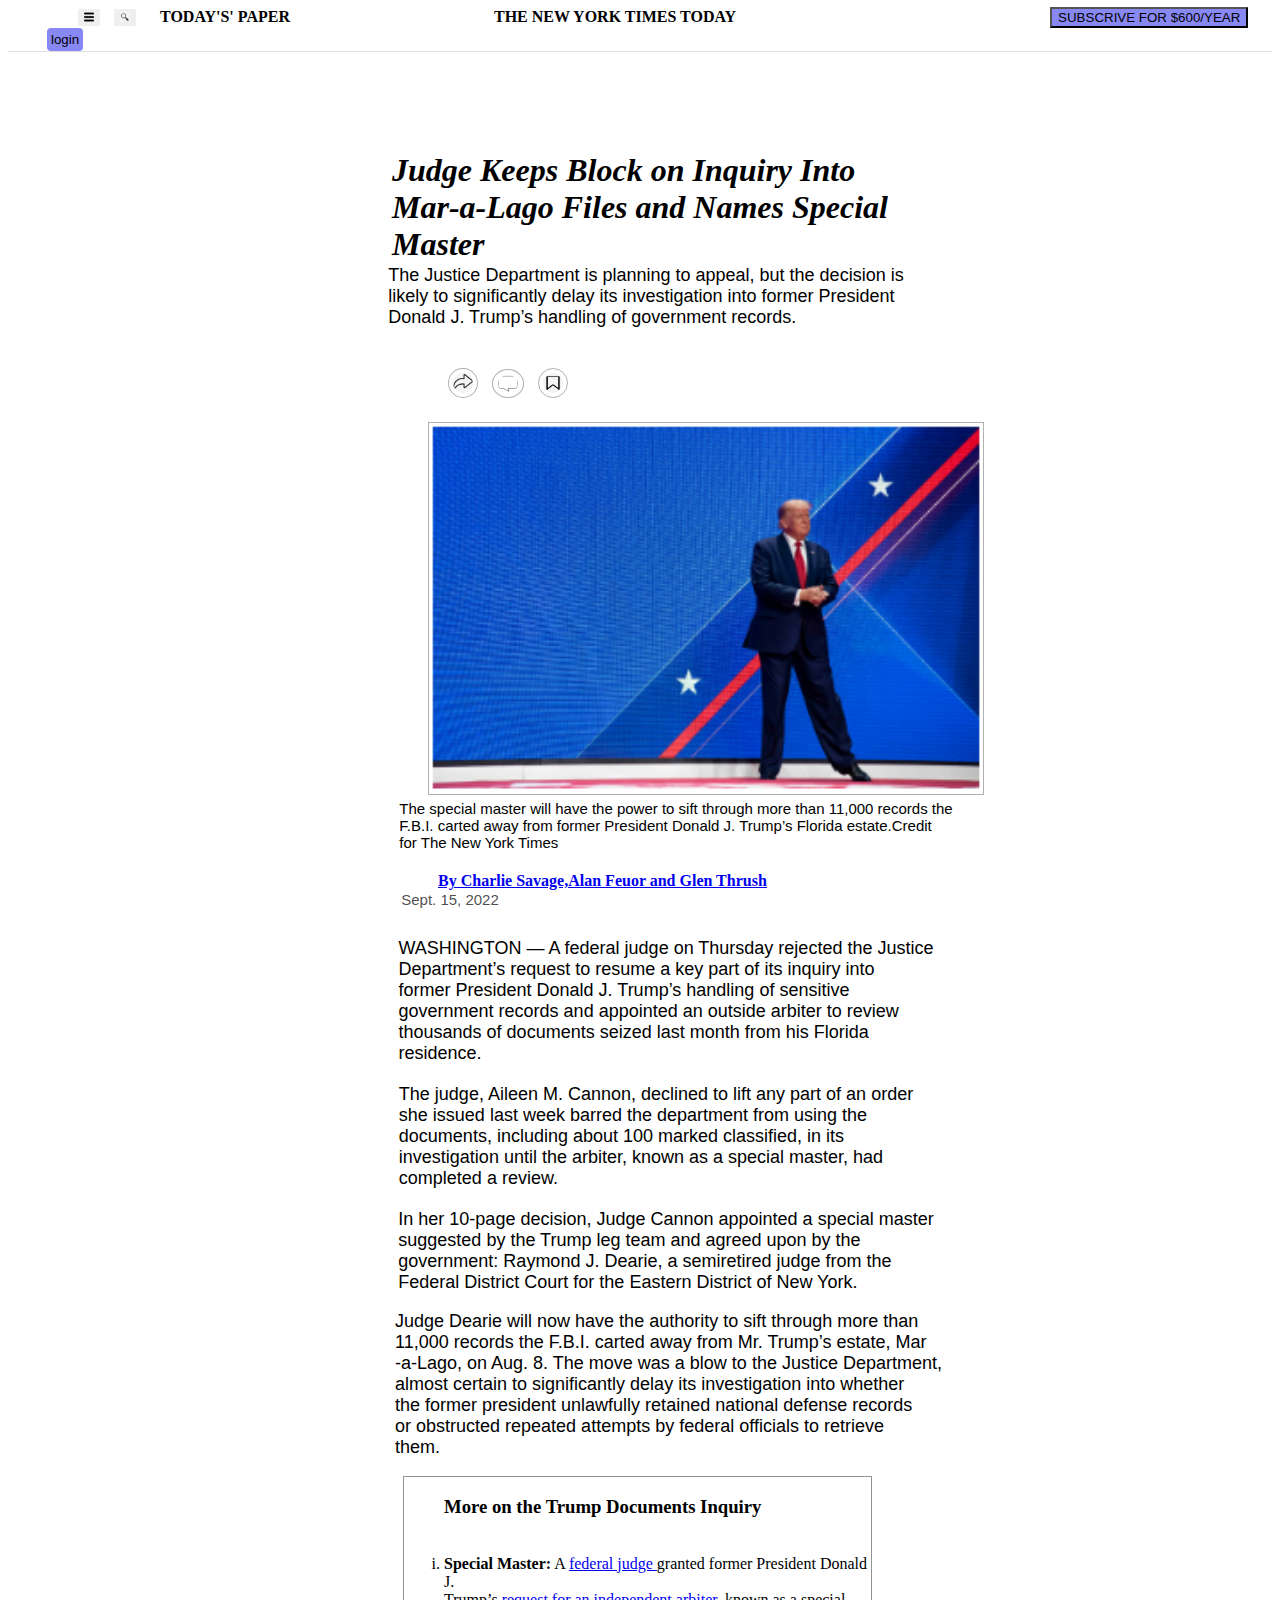
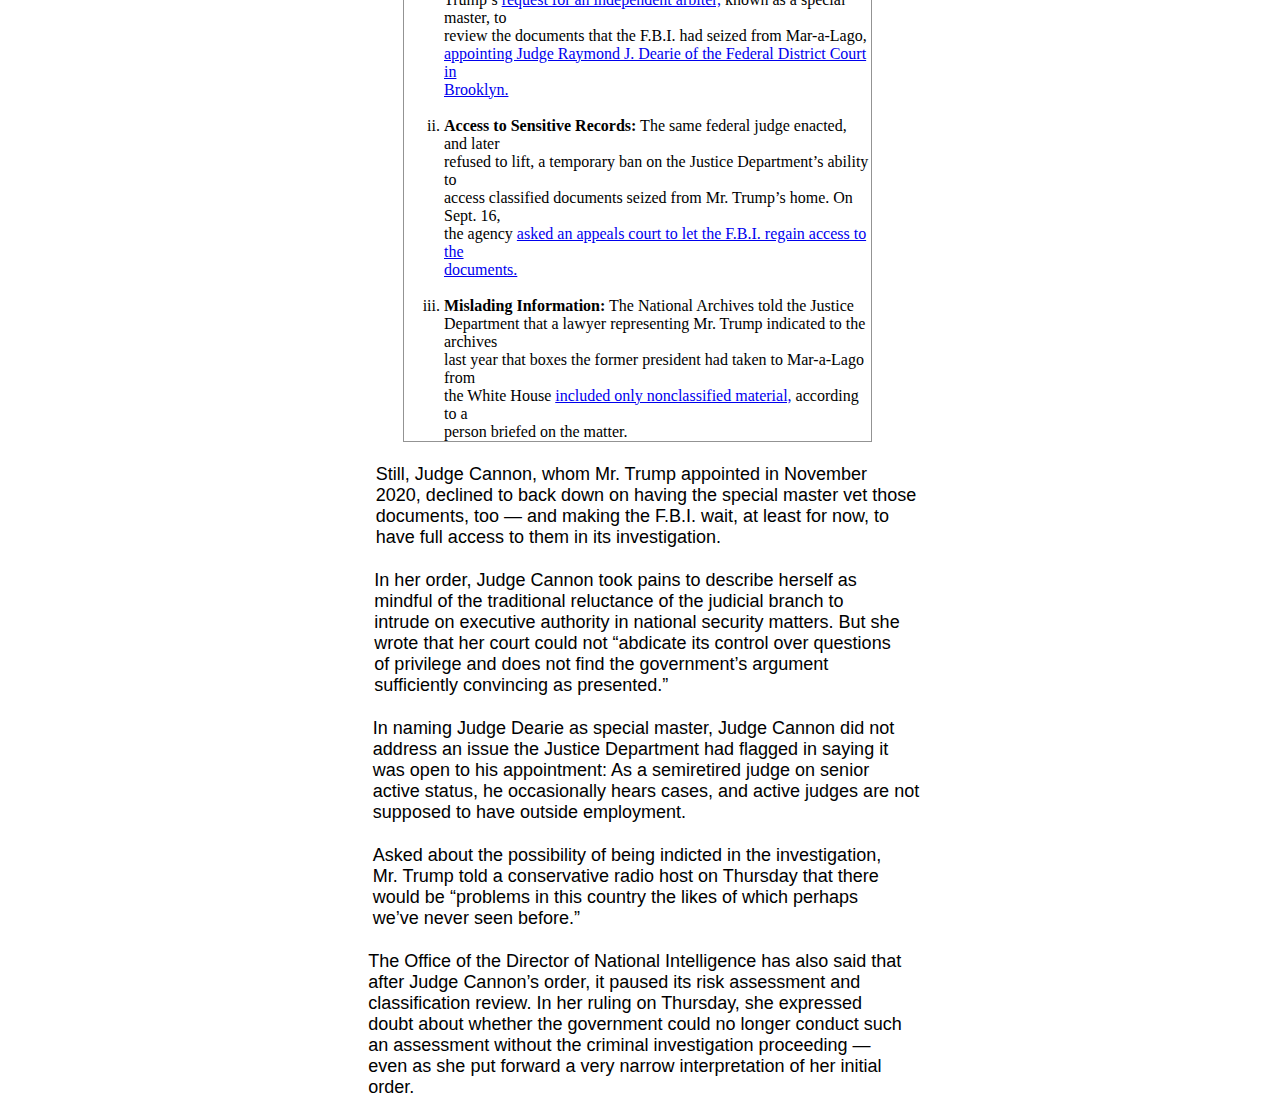
<file: html/special-master.html>
<!DOCTYPE html>
<html>
    <head>
        <title>Special master putin</title>
        <meta charset="utf-8">
        <meta name="description" content="Everything about putin & you must know">
        <link rel="stylesheet" href="../css/special.css">
    </head>
    <body>
        <ul>
            <button id="a1"><li><img src="../img/three line .png" alt="three lines" width="10px"></li></button>
            <button id="a2"><li><img src="../img/search-icon.jpg" alt="search-icon" width="10px"></li></button>
            <li id="a3"><b>TODAY'S' PAPER</b></li>
            <li id="a4"><b>THE NEW YORK TIMES TODAY</b></li>
            <button id="a5"><li>SUBSCRIVE FOR $600/YEAR</li></button>
            <button id="a6"><li>login</li></button>
        </ul>
        <h2 id="a7"><i>Judge Keeps Block on Inquiry Into <br>Mar-a-Lago Files and Names Special <br>Master</h2></i>
        <p>The Justice Department is planning to appeal, but the decision is <br>likely to significantly delay its investigation into former President <br>Donald J. Trump’s handling of government records.</p>
        <img src="../img/save.png" id="a9" width="20px">
        <img src="../img/comment.png" id="a10" width="20px">
            <img src="../img/share.png" id="a8" width="20px">
        <img src="../img/trump.png" width="550px" id="a11">
  <p id="a12">The special master will have the power to sift through more than 11,000 records the <br>F.B.I. carted away from former President Donald J. Trump’s Florida estate.Credit<br>for The New York Times</p>
        <h4 id="a13"><u><a href="https://www.nytimes.com/by/alan-feuer">By Charlie Savage,Alan Feuor and Glen Thrush </h4></u></a>
        <p id="a14">Sept. 15, 2022</p>
        <p class="a1">WASHINGTON — A federal judge on Thursday rejected the Justice <br>Department’s request to resume a key part of its inquiry into <br>former President Donald J. Trump’s handling of sensitive <br>government records and appointed an outside arbiter to review <br>thousands of documents seized last month from his Florida <br>residence.</p>
        <p class="a2">The judge, Aileen M. Cannon, declined to lift any part of an order <br>she issued last week barred the department from using the <br>documents, including about 100 marked classified, in its <br>investigation until the arbiter, known as a special master, had <br>completed a review.</p>
        <p class="a3">In her 10-page decision, Judge Cannon appointed a special master <br>suggested by the Trump leg team and agreed upon by the <br>government: Raymond J. Dearie, a semiretired judge from the <br>Federal District Court for the Eastern District of New York.</p>
        <p class="a4">Judge Dearie will now have the authority to sift through more than <br>11,000 records the F.B.I. carted away from Mr. Trump’s estate, Mar<br>-a-Lago, on Aug. 8. The move was a blow to the Justice Department, <br>almost certain to significantly delay its investigation into whether <br>the former president unlawfully retained national defense records <br>or obstructed repeated attempts by federal officials to retrieve <br>them.</p>
    <ol class="a5" type="i"  >
        <h3>More on the Trump Documents Inquiry</h3><br>
        <li><strong>Special Master:</strong> A <a href="https://www.nytimes.com/2022/09/07/us/politics/aileen-cannon-judge-trump.html?action=click&pgtype=Article&state=default&module=styln-trump-raid&variant=show&region=MAIN_CONTENT_1&block=storyline_top_links_recirc">federal judge </a>granted former President Donald J. <br>Trump’s <a href="https://www.nytimes.com/2022/09/05/us/politics/trump-special-master.html?action=click&pgtype=Article&state=default&module=styln-trump-raid&variant=show&region=MAIN_CONTENT_1&block=storyline_top_links_recirc">request for an independent arbiter,</a> known as a special master, to <br>review the documents that the F.B.I. had seized from Mar-a-Lago,<br> <a href="https://www.nytimes.com/2022/09/15/us/trump-documents-special-master.html?action=click&pgtype=Article&state=default&module=styln-trump-raid&variant=show&region=MAIN_CONTENT_1&block=storyline_top_links_recirc">appointing Judge Raymond J. Dearie of the Federal District Court in <br>Brooklyn.</a></li><br>
        <li><strong>Access to Sensitive Records:</strong> The same federal judge enacted, and later <br>refused to lift, a temporary ban on the Justice Department’s ability to <br>access classified documents seized from Mr. Trump’s home. On Sept. 16, <br>the agency <a href="https://www.nytimes.com/2022/09/16/us/politics/trump-special-master-justice-dept.html?action=click&pgtype=Article&state=default&module=styln-trump-raid&variant=show&region=MAIN_CONTENT_1&block=storyline_top_links_recirc">asked an appeals court to let the F.B.I. regain access to the <br>documents.</a></li><br>
        <li><strong>Mislading Information:</strong> The National Archives told the Justice <br>Department that a lawyer representing Mr. Trump indicated to the archives <br>last year that boxes the former president had taken to Mar-a-Lago from <br>the White House <a href="https://www.nytimes.com/2022/09/16/us/politics/archives-trump-classified-clippings.html?action=click&pgtype=Article&state=default&module=styln-trump-raid&variant=show&region=MAIN_CONTENT_1&block=storyline_top_links_recirc">included only nonclassified material,</a> according to a <br>person briefed on the matter.</li>
    </ol>
    <p class="a6">Still, Judge Cannon, whom Mr. Trump appointed in November <br>2020, declined to back down on having the special master vet those <br>documents, too — and making the F.B.I. wait, at least for now, to <br>have full access to them in its investigation.</p>
    <p class="a7">In her order, Judge Cannon took pains to describe herself as <br>mindful of the traditional reluctance of the judicial branch to <br>intrude on executive authority in national security matters. But she <br>wrote that her court could not “abdicate its control over questions <br>of privilege and does not find the government’s argument <br>sufficiently convincing as presented.”</p>
    <p class="a8">In naming Judge Dearie as special master, Judge Cannon did not <br>address an issue the Justice Department had flagged in saying it <br>was open to his appointment: As a semiretired judge on senior <br>active status, he occasionally hears cases, and active judges are not <br>supposed to have outside employment.</p>
    <p class="a9">Asked about the possibility of being indicted in the investigation, <br>Mr. Trump told a conservative radio host on Thursday that there <br>would be “problems in this country the likes of which perhaps <br>we’ve never seen before.”</p>
    <p class="a10">The Office of the Director of National Intelligence has also said that <br>after Judge Cannon’s order, it paused its risk assessment and <br>classification review. In her ruling on Thursday, she expressed <br>doubt about whether the government could no longer conduct such <br>an assessment without the criminal investigation proceeding — <br>even as she put forward a very narrow interpretation of her initial <br>order.</p>
    </html>
    </body>
</file>
<file: css/special.css>
ul li{
    display: inline;
}
ul{
    border-bottom: 1px solid rgba(0, 0, 0, 0.123) ;
    margin-top: -1px;

}
#a1{
margin-left: 30px;
border:transparent;
}
#a2{
margin-left: 10px;
border: transparent;
}
#a3{
   margin-left: 20px;
}
#a4{
   margin-left: 200px;
   font-family: 'Courier New', Courier, monospace cursive;
}
#a5{
  margin-left: 310px;
    background-color: rgb(136, 136, 245);
}
#a6{
    margin-left: -1px;
    background-color:rgb(136, 136, 245);
    border: transparent;  
    border-radius: 4px;
    padding: 4px;
}
#a7{
    display: flex;
    justify-content: center;
    align-items: center;
    margin-top: 100px;
    font-size: 32px;
}
p{
    display: flex;
    justify-content: center;
    align-items: center;
    font-family: sans-serif;
    font-size: 18px;
    margin-left: 12px;
    margin-top: -25px;
}
#a8{
    margin-left: -80px;
    border: 1px solid rgba(0, 0, 0, 0.308);
    border-radius: 50%;
    padding: 4px;
    margin-top: 22px;
}
#a8:hover{
    background-color: rgba(0, 0, 255, 0.473);
}
#a9{
    margin-left: 530px;
    margin-top: 22px;
    border: 1px solid rgba(0, 0, 0, 0.308);
    border-radius: 50%;
    padding: 4px;
}
#a9:hover{
    background-color: rgba(0, 0, 255, 0.473);
}
#a10{
    margin-left: -80px;
    border: 1px solid rgba(0, 0, 0, 0.308);
    border-radius: 50%;
    padding: 5px;   
}
#a10:hover{
    background-color: rgba(0, 0, 255, 0.473);
}
#a11{
    margin-left: 420px;
    margin-top: 20px;
border: 1px solid rgba(0, 0, 0, 0.308);
padding: 2px;
transition: width 1s, height 1s, transform 4s;
}
#a11:hover{
    transform: rotate(360deg);
}
#a12{
    margin-top: 1px;
    font-size: 15px;
    margin-left: 72px;
}
#a13{
 margin-left: 430px;
}
#a14{
    font-size: 15px;
    margin-left: -380px;
    margin-top: -20px;
    color: rgba(0, 0, 0, 0.712);
}
.a1{
    margin-top: 30px;
    margin-left: 52px;
}
.a2{
    margin-top: 20px;
    margin-left: 32px;
}
.a3{
    margin-top: 20px;
    margin-left: 52px;
}
.a4{
    margin-left: 57px;
    margin-top: 10px;
}
.a5{
 margin-left: 395px;
 border: 1px solid rgba(0, 0, 0, 0.425);
 margin-right: 400px;
}
.a6{
    margin-top: 22px;
}
.a7{
    margin-top: 22px;
    margin-left: -6px;
}
.a8{
    margin-top: 22px;
}
.a9{
    margin-top: 22px;
    margin-left: -26px;
}
.a10{
    margin-top: 22px;
    margin-left: -10px;
}
</file>
